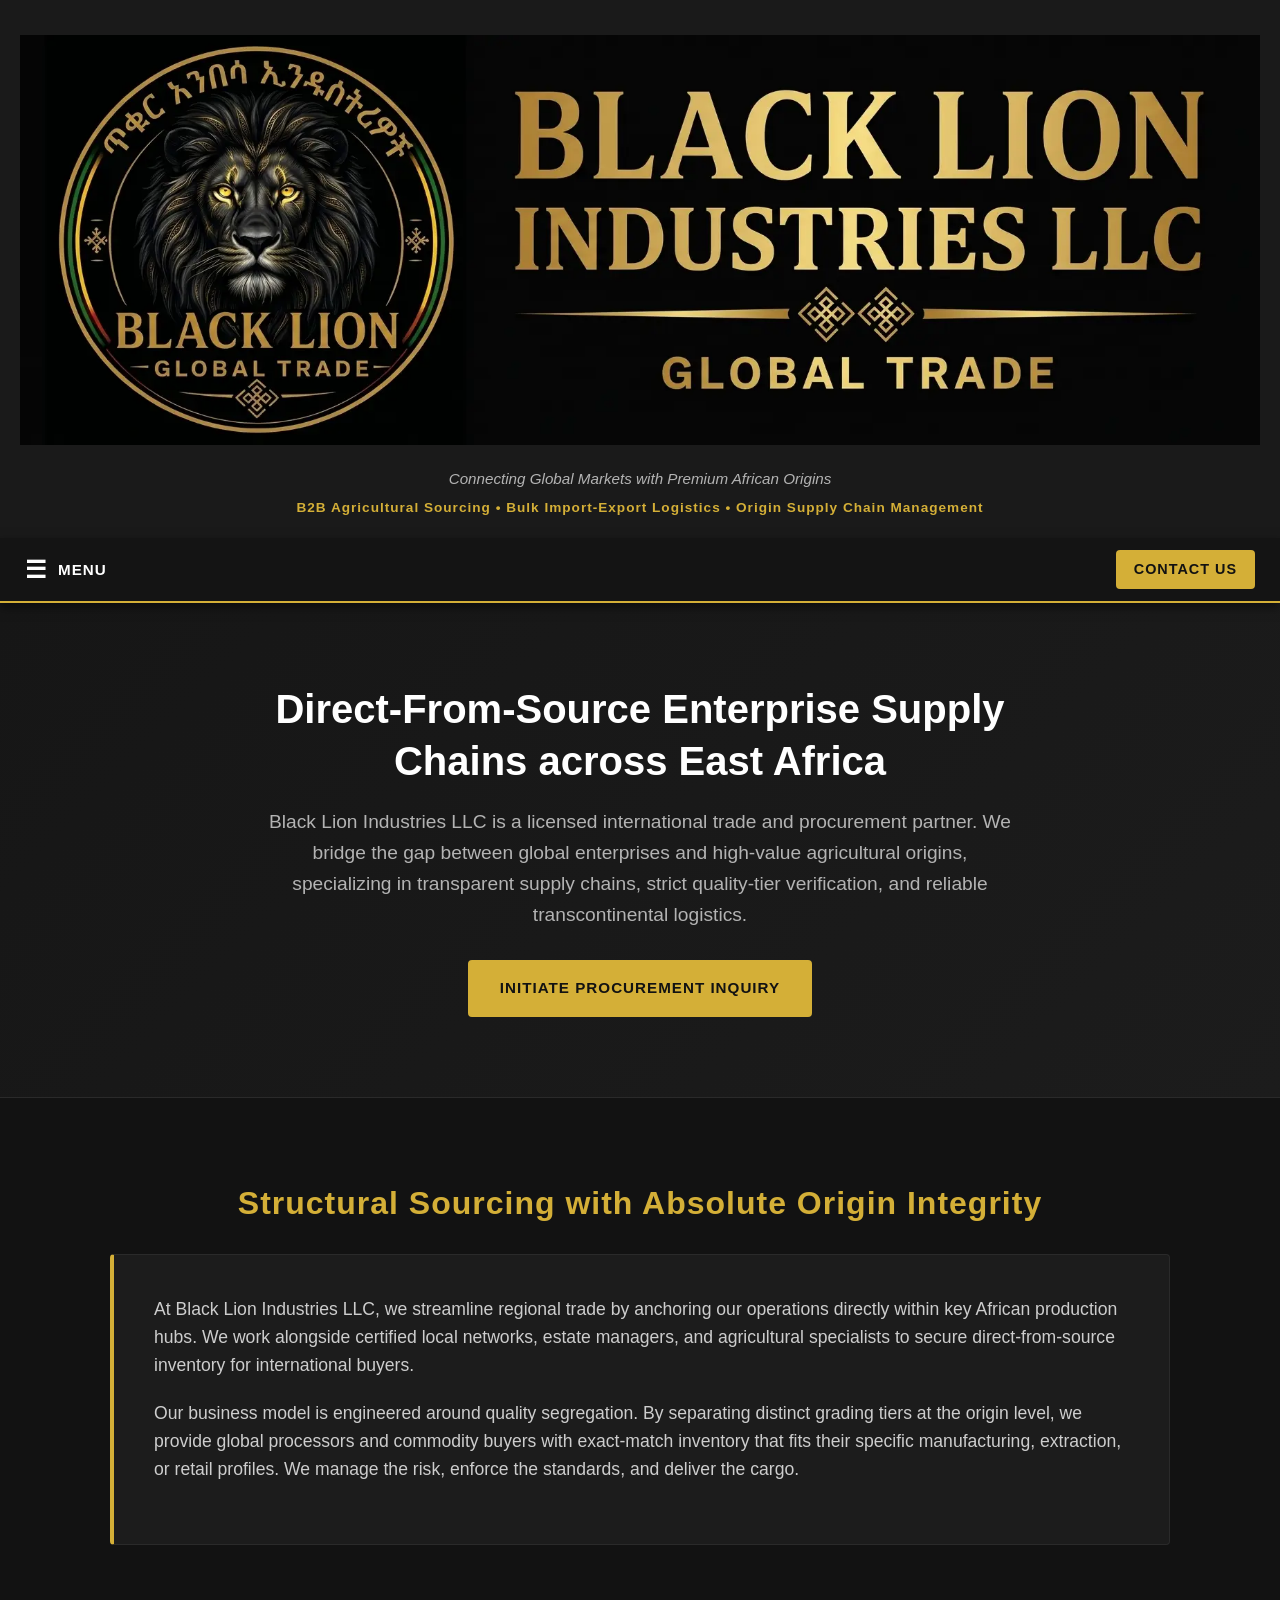
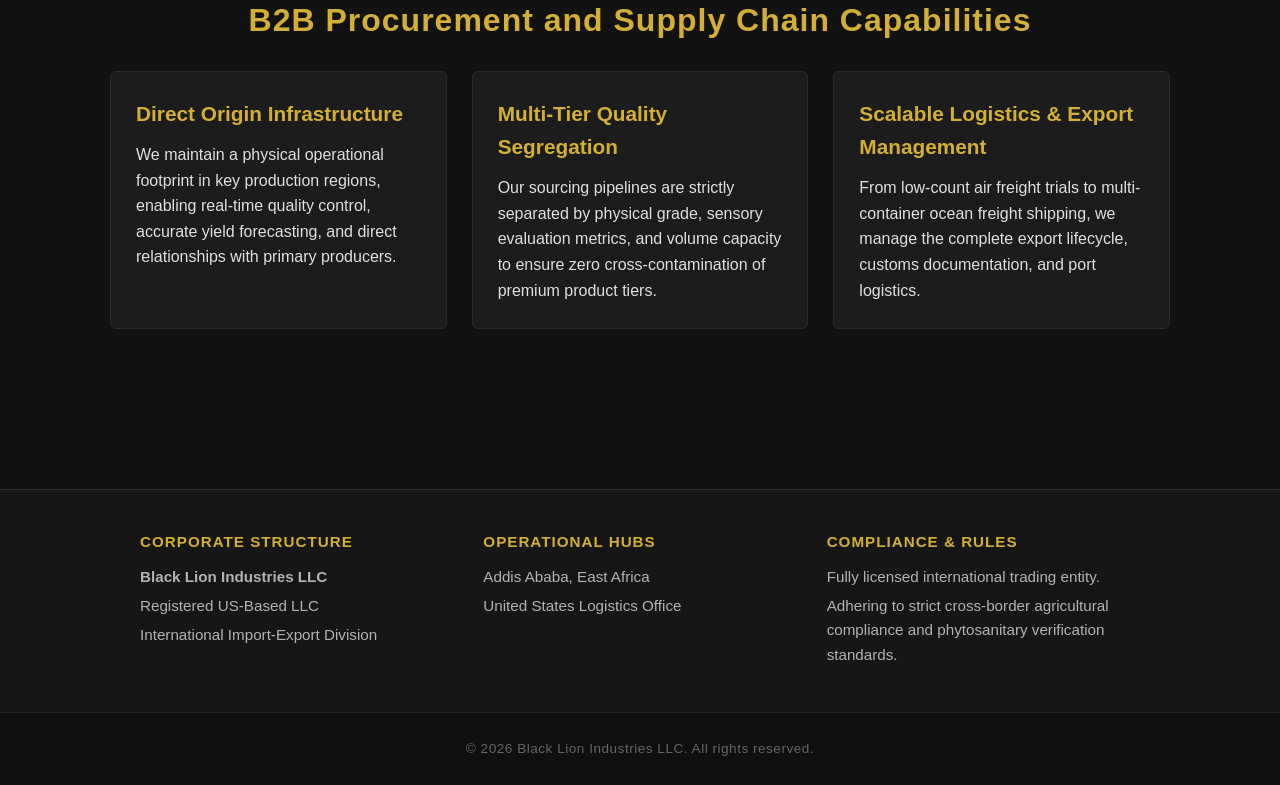
<file: index.html>
<!DOCTYPE html>
<html lang="en">
<head>
    <meta charset="UTF-8">
    <meta name="viewport" content="width=device-width, initial-scale=1.0">
    <title>Black Lion Industries LLC | B2B Agricultural Sourcing & Trade Logistics</title>
    <meta name="description" content="Black Lion Industries LLC is a licensed procurement partner specializing in direct-from-source agricultural enterprise supply chains and origin logistics across East Africa.">
    <meta name="keywords" content="B2B Procurement, Agricultural Sourcing, Enterprise Supply Chains, Trade Logistics, Origin Infrastructure, Bulk Import-Export">
    <link rel="stylesheet" href="style.css">
    <style>
        /* Targeted structural layout overrides for the enterprise homepage */
        .hero {
            padding: 80px 20px;
            text-align: center;
            background: linear-gradient(135deg, #161616 0%, #1c1c1c 100%);
            border-bottom: 1px solid #2a2a2a;
        }
        .hero h2 {
            color: #fff;
            font-size: 2.5rem;
            max-width: 850px;
            margin: 0 auto 20px auto;
            line-height: 1.3;
        }
        .hero p {
            font-size: 1.2rem;
            color: #b3b3b3;
            max-width: 750px;
            margin: 0 auto 30px auto;
            line-height: 1.6;
        }
        .section-heading {
            text-align: center;
            font-size: 2rem;
            color: #d4af37;
            margin-bottom: 25px;
            letter-spacing: 1px;
        }
        .about-box {
            background: #1c1c1c;
            border: 1px solid #2a2a2a;
            border-left: 4px solid #d4af37;
            padding: 40px;
            border-radius: 4px;
            margin-bottom: 50px;
        }
        .about-box p {
            margin-bottom: 20px;
            font-size: 1.1rem;
            color: #cdcdcd;
        }
        .capabilities-grid {
            display: grid;
            grid-template-columns: repeat(auto-fit, minmax(300px, 1fr));
            gap: 25px;
            margin-bottom: 60px;
        }
        .capability-card {
            background: #1c1c1c;
            border: 1px solid #2a2a2a;
            border-radius: 6px;
            padding: 25px;
            transition: border-color 0.3s ease;
        }
        .capability-card:hover {
            border-color: #d4af37;
        }
        .capability-card h3 {
            color: #d4af37;
            font-size: 1.3rem;
            margin-top: 0;
            margin-bottom: 12px;
        }
        .corporate-credentials {
            background: #161616;
            border-top: 1px solid #2a2a2a;
            padding: 40px 20px;
            margin-top: 60px;
        }
        .credentials-grid {
            display: grid;
            grid-template-columns: repeat(auto-fit, minmax(220px, 1fr));
            gap: 30px;
            max-width: 1000px;
            margin: 0 auto;
            font-size: 0.95rem;
        }
        .credential-col h4 {
            color: #d4af37;
            margin-top: 0;
            margin-bottom: 10px;
            text-transform: uppercase;
            letter-spacing: 1px;
        }
        .credential-col p {
            margin: 5px 0;
            color: #b3b3b3;
        }
    </style>
</head>
<body>

       <!-- Top Brand Banner (Scrolls naturally) -->
    <header style="border-bottom: none; padding-bottom: 20px;">
        <img src="websiteheader.webp" alt="Black Lion Industries LLC" style="max-width: 100%; height: auto; margin-bottom: 10px;">
        <p style="color: #b3b3b3; font-style: italic; margin: 5px 0 0 0; font-size: 0.95rem;">
            Connecting Global Markets with Premium African Origins
        </p>
        <p style="color: #d4af37; margin: 5px 0 0 0; font-size: 0.85rem; letter-spacing: 1px; font-weight: bold;">
            B2B Agricultural Sourcing &bull; Bulk Import-Export Logistics &bull; Origin Supply Chain Management
        </p>
    </header>

    <!-- Sticky Action Bar (Locks to top of screen on scroll) -->
    <div class="sticky-bar">
        <button class="hamburger-btn" onclick="document.getElementById('navDrawer').classList.toggle('open')">
            &#9776; <span style="font-size: 0.95rem;">Menu</span>
        </button>
        <a href="https://wa.me/15752709065" target="_blank" class="contact-link">Contact Us</a>
    </div>

    <!-- Expandable Navigation Drawer -->
    <nav id="navDrawer" class="menu-drawer">
        <a href="index.html">Home</a>
        <a href="specialty-lots.html">Specialty Lots (85+)</a>
        <a href="commercial-lots.html">Commercial & High-Volume Lots</a>
        <a href="legumes-oil-seeds.html">Legumes & Oil Seds Lots</a>
        <a href="logistics.html">Integrated Logistical Solutions</a>
        <a href="contact.html">Inquire</a>
    </nav>


    <!-- SECTION 1: HERO TEXT -->
    <section class="hero">
        <h2>Direct-From-Source Enterprise Supply Chains across East Africa</h2>
        <p>
            Black Lion Industries LLC is a licensed international trade and procurement partner. We bridge the gap between global enterprises and high-value agricultural origins, specializing in transparent supply chains, strict quality-tier verification, and reliable transcontinental logistics.
        </p>
        <a href="https://wa.me/15752709065" target="_blank" class="btn">Initiate Procurement Inquiry</a>
    </section>

    <main>
        <!-- SECTION 2: ABOUT THE COMPANY -->
        <section style="margin-top: 40px;">
            <h2 class="section-heading">Structural Sourcing with Absolute Origin Integrity</h2>
            <div class="about-box">
                <p>
                    At Black Lion Industries LLC, we streamline regional trade by anchoring our operations directly within key African production hubs. We work alongside certified local networks, estate managers, and agricultural specialists to secure direct-from-source inventory for international buyers.
                </p>
                <p>
                    Our business model is engineered around quality segregation. By separating distinct grading tiers at the origin level, we provide global processors and commodity buyers with exact-match inventory that fits their specific manufacturing, extraction, or retail profiles. We manage the risk, enforce the standards, and deliver the cargo.
                </p>
            </div>
        </section>

        <!-- SECTION 3: VALUE PROPOSITION & CAPABILITIES -->
        <section>
            <h2 class="section-heading">B2B Procurement and Supply Chain Capabilities</h2>
            <div class="capabilities-grid">
                
                <div class="capability-card">
                    <h3>Direct Origin Infrastructure</h3>
                    <p>We maintain a physical operational footprint in key production regions, enabling real-time quality control, accurate yield forecasting, and direct relationships with primary producers.</p>
                </div>

                <div class="capability-card">
                    <h3>Multi-Tier Quality Segregation</h3>
                    <p>Our sourcing pipelines are strictly separated by physical grade, sensory evaluation metrics, and volume capacity to ensure zero cross-contamination of premium product tiers.</p>
                </div>

                <div class="capability-card">
                    <h3>Scalable Logistics & Export Management</h3>
                    <p>From low-count air freight trials to multi-container ocean freight shipping, we manage the complete export lifecycle, customs documentation, and port logistics.</p>
                </div>

            </div>
        </section>
    </main>

    <!-- SECTION 4: FOOTER & CORPORATE CREDENTIALS -->
    <section class="corporate-credentials">
        <div class="credentials-grid">
            <div class="credential-col">
                <h4>Corporate Structure</h4>
                <p><strong>Black Lion Industries LLC</strong></p>
                <p>Registered US-Based LLC</p>
                <p>International Import-Export Division</p>
            </div>
            <div class="credential-col">
                <h4>Operational Hubs</h4>
                <p>Addis Ababa, East Africa</p>
                <p>United States Logistics Office</p>
            </div>
            <div class="credential-col">
                <h4>Compliance & Rules</h4>
                <p>Fully licensed international trading entity.</p>
                <p>Adhering to strict cross-border agricultural compliance and phytosanitary verification standards.</p>
            </div>
        </div>
    </section>

    <footer>
        <p>&copy; 2026 Black Lion Industries LLC. All rights reserved.</p>
    </footer>

</body>
</html>
</file>
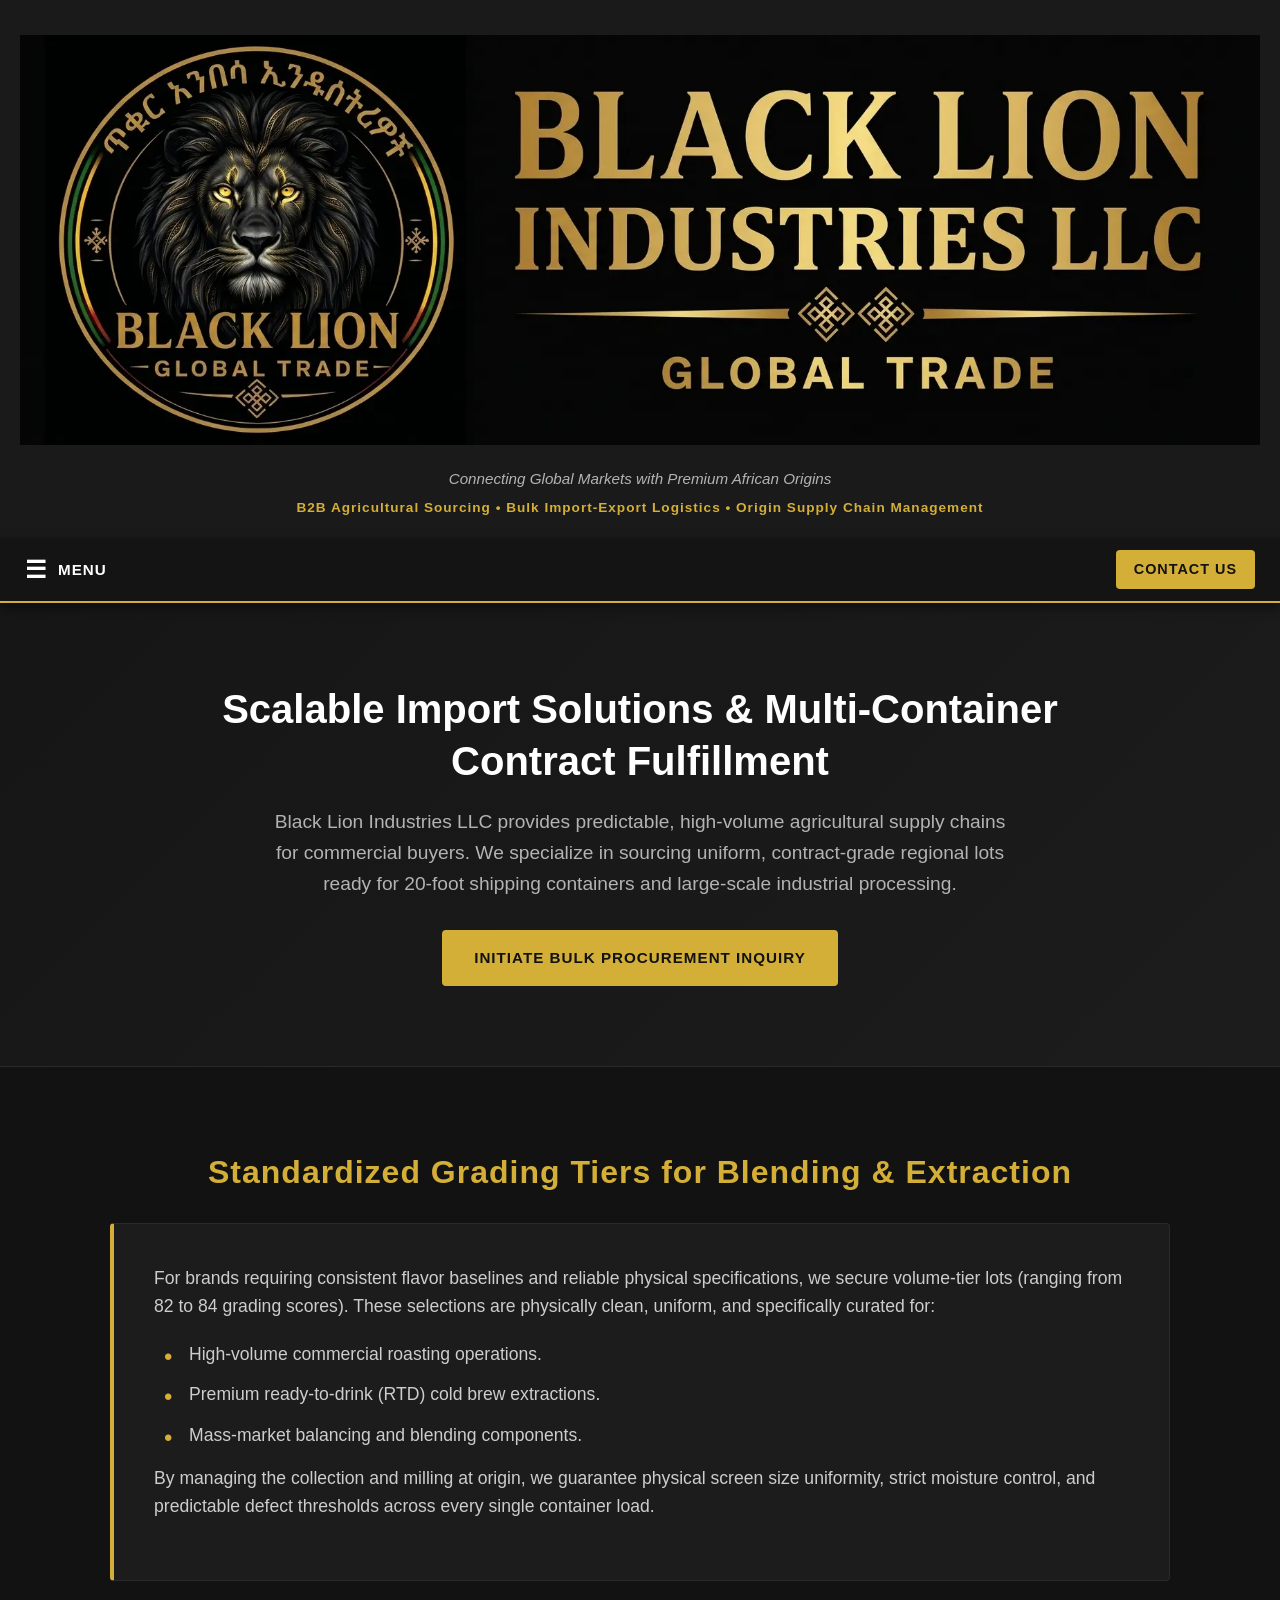
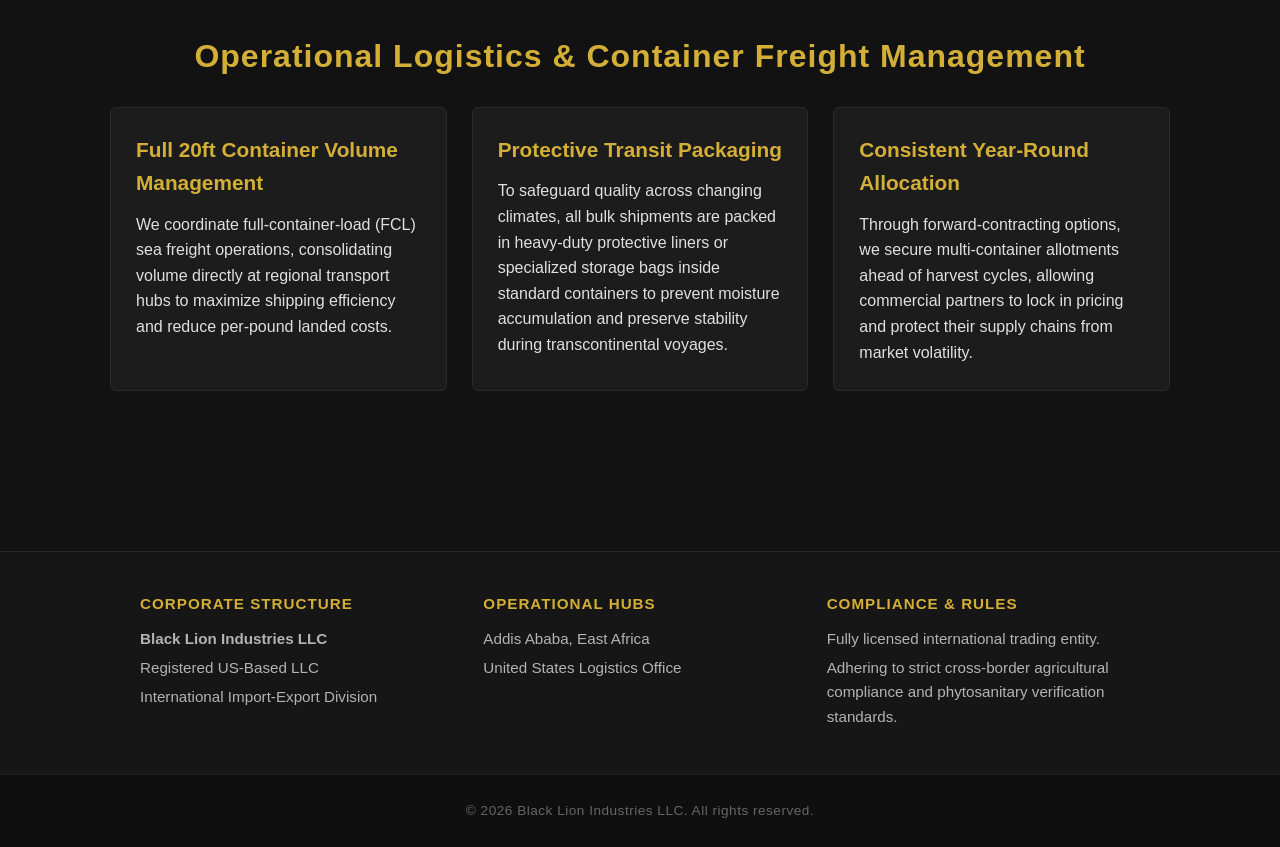
<file: commercial-lots.html>
<!DOCTYPE html>
<html lang="en">
<head>
    <meta charset="UTF-8">
    <meta name="viewport" content="width=device-width, initial-scale=1.0">
    <title>High-Volume Bulk Lots & Container Logistics | Black Lion Industries LLC</title>
    <meta name="description" content="Secure scalable agricultural import solutions with our multi-container contract fulfillment. Specializing in high-volume, uniform, contract-grade regional lots ready for 20-foot shipping containers.">
    <meta name="keywords" content="Container Contract Fulfillment, 20-Foot Shipping Containers, High-Volume Supply Chains, Ready-To-Drink Extractions, Sea Freight Operations, Landed Costs">
    <link rel="stylesheet" href="style.css">
    <style>
        /* Targeted structural layout overrides for the commercial bulk page */
        .hero {
            padding: 80px 20px;
            text-align: center;
            background: linear-gradient(135deg, #161616 0%, #1c1c1c 100%);
            border-bottom: 1px solid #2a2a2a;
        }
        .hero h2 {
            color: #fff;
            font-size: 2.5rem;
            max-width: 850px;
            margin: 0 auto 20px auto;
            line-height: 1.3;
        }
        .hero p {
            font-size: 1.2rem;
            color: #b3b3b3;
            max-width: 750px;
            margin: 0 auto 30px auto;
            line-height: 1.6;
        }
        .section-heading {
            text-align: center;
            font-size: 2rem;
            color: #d4af37;
            margin-bottom: 25px;
            letter-spacing: 1px;
        }
        .about-box {
            background: #1c1c1c;
            border: 1px solid #2a2a2a;
            border-left: 4px solid #d4af37;
            padding: 40px;
            border-radius: 4px;
            margin-bottom: 50px;
        }
        .about-box p {
            margin-bottom: 20px;
            font-size: 1.1rem;
            color: #cdcdcd;
        }
        .about-box ul {
            list-style: none;
            margin-top: 15px;
            margin-bottom: 15px;
            padding-left: 10px;
        }
        .about-box li {
            position: relative;
            padding-left: 25px;
            margin-bottom: 12px;
            font-size: 1.1rem;
            color: #cdcdcd;
        }
        .about-box li::before {
            content: "•";
            color: #d4af37;
            font-size: 1.5rem;
            position: absolute;
            left: 0;
            top: -2px;
        }
        .capabilities-grid {
            display: grid;
            grid-template-columns: repeat(auto-fit, minmax(300px, 1fr));
            gap: 25px;
            margin-bottom: 60px;
        }
        .capability-card {
            background: #1c1c1c;
            border: 1px solid #2a2a2a;
            border-radius: 6px;
            padding: 25px;
            transition: border-color 0.3s ease;
        }
        .capability-card:hover {
            border-color: #d4af37;
        }
        .capability-card h3 {
            color: #d4af37;
            font-size: 1.3rem;
            margin-top: 0;
            margin-bottom: 12px;
        }
        .corporate-credentials {
            background: #161616;
            border-top: 1px solid #2a2a2a;
            padding: 40px 20px;
            margin-top: 60px;
        }
        .credentials-grid {
            display: grid;
            grid-template-columns: repeat(auto-fit, minmax(220px, 1fr));
            gap: 30px;
            max-width: 1000px;
            margin: 0 auto;
            font-size: 0.95rem;
        }
        .credential-col h4 {
            color: #d4af37;
            margin-top: 0;
            margin-bottom: 10px;
            text-transform: uppercase;
            letter-spacing: 1px;
        }
        .credential-col p {
            margin: 5px 0;
            color: #b3b3b3;
        }
    </style>
</head>
<body>

    <!-- Top Brand Banner (Scrolls naturally) -->
    <header style="border-bottom: none; padding-bottom: 20px;">
        <img src="websiteheader.webp" alt="Black Lion Industries LLC" style="max-width: 100%; height: auto; margin-bottom: 10px;">
        <p style="color: #b3b3b3; font-style: italic; margin: 5px 0 0 0; font-size: 0.95rem;">
            Connecting Global Markets with Premium African Origins
        </p>
        <p style="color: #d4af37; margin: 5px 0 0 0; font-size: 0.85rem; letter-spacing: 1px; font-weight: bold;">
            B2B Agricultural Sourcing &bull; Bulk Import-Export Logistics &bull; Origin Supply Chain Management
        </p>
    </header>

    <!-- Sticky Action Bar (Locks to top of screen on scroll) -->
    <div class="sticky-bar">
        <button class="hamburger-btn" onclick="document.getElementById('navDrawer').classList.toggle('open')">
            ☰ <span style="font-size: 0.95rem;">Menu</span>
        </button>
        <a href="https://wa.me" target="_blank" class="contact-link">Contact Us</a>
    </div>

    <!-- Expandable Navigation Drawer -->
    <nav id="navDrawer" class="menu-drawer">
        <a href="index.html">Home</a>
        <a href="specialty-lots.html">Specialty Lots (85+)</a>
        <a href="commercial-lots.html">Commercial & High-Volume Lots</a>
        <a href="logistics.html">Integrated Logistical Solutions</a>
        <a href="contact.html">Inquire</a>
    </nav>

    <!-- SECTION 1: HERO TEXT -->
    <section class="hero">
        <h2>Scalable Import Solutions & Multi-Container Contract Fulfillment</h2>
        <p>
            Black Lion Industries LLC provides predictable, high-volume agricultural supply chains for commercial buyers. We specialize in sourcing uniform, contract-grade regional lots ready for 20-foot shipping containers and large-scale industrial processing.
        </p>
        <a href="https://wa.me" target="_blank" class="btn">Initiate Bulk Procurement Inquiry</a>
    </section>

    <main>
        <!-- SECTION 2: CAPACITY & SPECIFICATIONS -->
        <section style="margin-top: 40px;">
            <h2 class="section-heading">Standardized Grading Tiers for Blending & Extraction</h2>
            <div class="about-box">
                <p>
                    For brands requiring consistent flavor baselines and reliable physical specifications, we secure volume-tier lots (ranging from 82 to 84 grading scores). These selections are physically clean, uniform, and specifically curated for:
                </p>
                <ul>
                    <li>High-volume commercial roasting operations.</li>
                    <li>Premium ready-to-drink (RTD) cold brew extractions.</li>
                    <li>Mass-market balancing and blending components.</li>
                </ul>
                <p>
                    By managing the collection and milling at origin, we guarantee physical screen size uniformity, strict moisture control, and predictable defect thresholds across every single container load.
                </p>
            </div>
        </section>

        <!-- SECTION 3: LOGISTICS & ORIGIN SUPPLY -->
        <section>
            <h2 class="section-heading">Operational Logistics & Container Freight Management</h2>
            <div class="capabilities-grid">
                
                <div class="capability-card">
                    <h3>Full 20ft Container Volume Management</h3>
                    <p>We coordinate full-container-load (FCL) sea freight operations, consolidating volume directly at regional transport hubs to maximize shipping efficiency and reduce per-pound landed costs.</p>
                </div>

                <div class="capability-card">
                    <h3>Protective Transit Packaging</h3>
                    <p>To safeguard quality across changing climates, all bulk shipments are packed in heavy-duty protective liners or specialized storage bags inside standard containers to prevent moisture accumulation and preserve stability during transcontinental voyages.</p>
                </div>

                <div class="capability-card">
                    <h3>Consistent Year-Round Allocation</h3>
                    <p>Through forward-contracting options, we secure multi-container allotments ahead of harvest cycles, allowing commercial partners to lock in pricing and protect their supply chains from market volatility.</p>
                </div>

            </div>
        </section>
    </main>

    <!-- SECTION 4: FOOTER & CORPORATE CREDENTIALS -->
    <section class="corporate-credentials">
        <div class="credentials-grid">
            <div class="credential-col">
                <h4>Corporate Structure</h4>
                <p><strong>Black Lion Industries LLC</strong></p>
                <p>Registered US-Based LLC</p>
                <p>International Import-Export Division</p>
            </div>
            <div class="credential-col">
                <h4>Operational Hubs</h4>
                <p>Addis Ababa, East Africa</p>
                <p>United States Logistics Office</p>
            </div>
            <div class="credential-col">
                <h4>Compliance & Rules</h4>
                <p>Fully licensed international trading entity.</p>
                <p>Adhering to strict cross-border agricultural compliance and phytosanitary verification standards.</p>
            </div>
        </div>
    </section>

    <footer>
        <p>&copy; 2026 Black Lion Industries LLC. All rights reserved.</p>
    </footer>

</body>
</html>
</file>
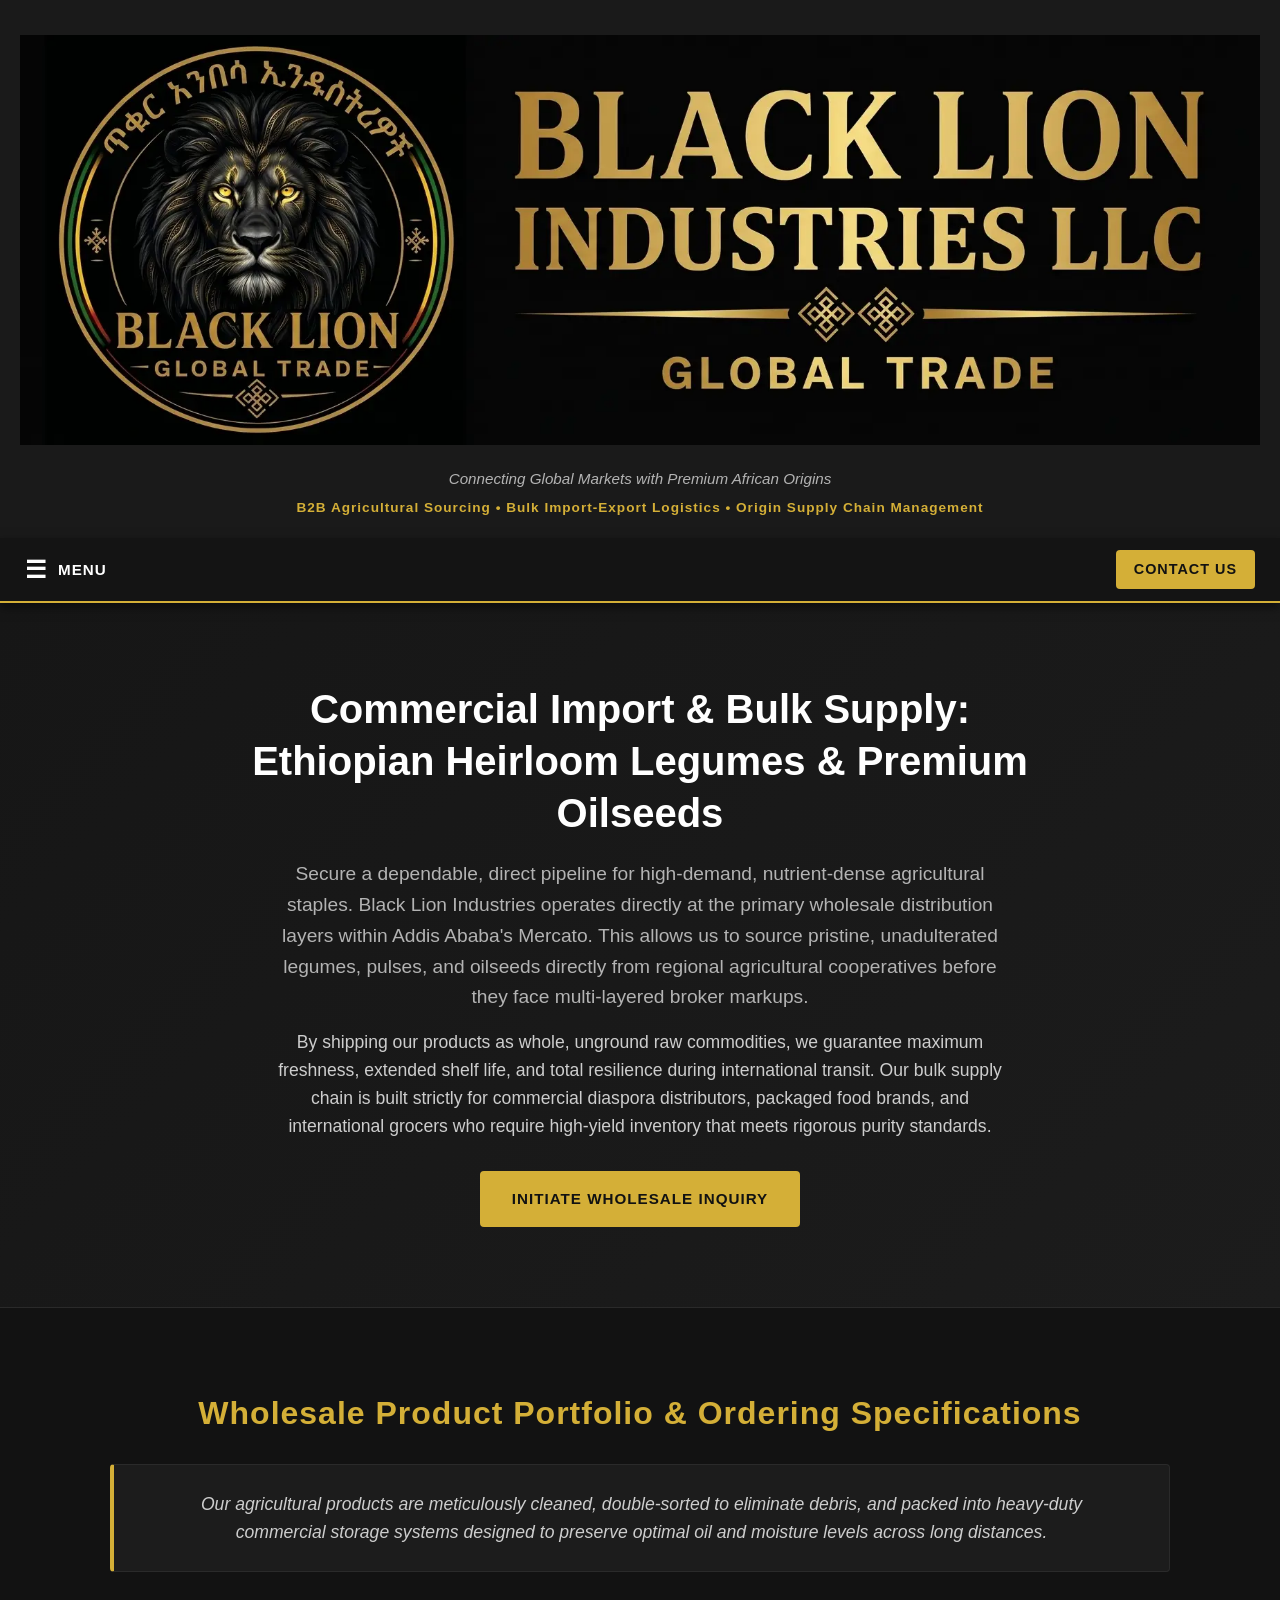
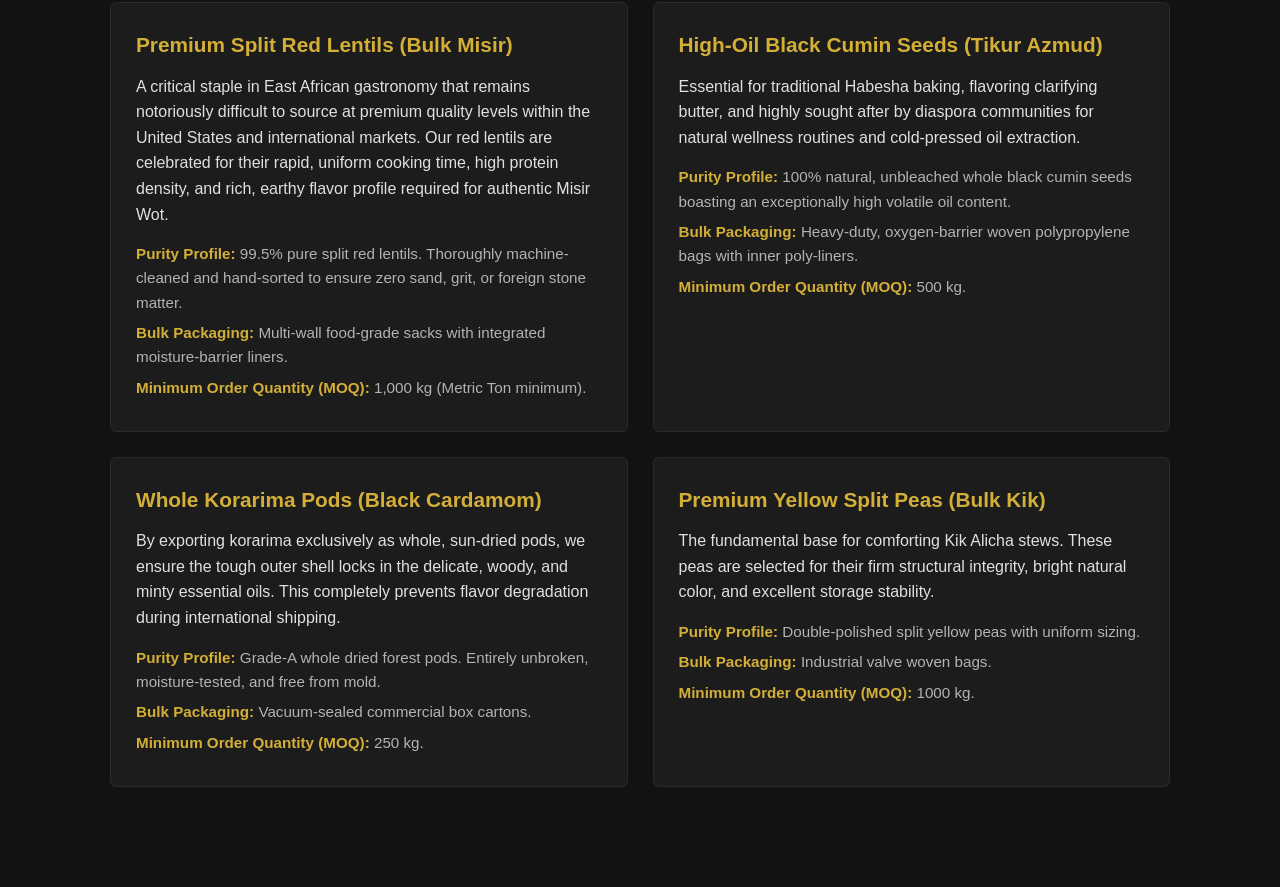
<file: legumes-oil-seeds.html>
<!DOCTYPE html>
<html lang="en">
<head>
    <meta charset="UTF-8">
    <meta name="viewport" content="width=device-width, initial-scale=1.0">
    <title>Wholesale Ethiopian Legumes & Oilseeds | Bulk Red Lentils & Spices</title>
    <meta name="description" content="Source premium, unadulterated Ethiopian red lentils, black cumin seeds, whole korarima, and split peas in bulk. Direct Mercato sourcing with commercial shipping container MOQs.">
    <meta name="keywords" content="Wholesale Legumes, Oilseeds Sourcing, Bulk Red Lentils, Black Cumin Seeds, Forest Korarima, Yellow Split Peas, Mercato Sourcing">
    <link rel="stylesheet" href="style.css">
    <style>
        /* Targeted structural layout overrides for the legumes and oilseeds page */
        .hero {
            padding: 80px 20px;
            text-align: center;
            background: linear-gradient(135deg, #161616 0%, #1c1c1c 100%);
            border-bottom: 1px solid #2a2a2a;
        }
        .hero h2 {
            color: #fff;
            font-size: 2.5rem;
            max-width: 850px;
            margin: 0 auto 20px auto;
            line-height: 1.3;
        }
        .hero p {
            font-size: 1.2rem;
            color: #b3b3b3;
            max-width: 750px;
            margin: 0 auto 30px auto;
            line-height: 1.6;
        }
        .section-heading {
            text-align: center;
            font-size: 2rem;
            color: #d4af37;
            margin-bottom: 25px;
            letter-spacing: 1px;
        }
        .about-box {
            background: #1c1c1c;
            border: 1px solid #2a2a2a;
            border-left: 4px solid #d4af37;
            padding: 40px;
            border-radius: 4px;
            margin-bottom: 50px;
        }
        .about-box p {
            margin-bottom: 20px;
            font-size: 1.1rem;
            color: #cdcdcd;
        }
        .capabilities-grid {
            display: grid;
            grid-template-columns: repeat(auto-fit, minmax(300px, 1fr));
            gap: 25px;
            margin-bottom: 60px;
        }
        .capability-card {
            background: #1c1c1c;
            border: 1px solid #2a2a2a;
            border-radius: 6px;
            padding: 25px;
            transition: border-color 0.3s ease;
        }
        .capability-card:hover {
            border-color: #d4af37;
        }
        .capability-card h3 {
            color: #d4af37;
            font-size: 1.3rem;
            margin-top: 0;
            margin-bottom: 12px;
        }
        .capability-card p {
            margin-bottom: 10px;
        }
        .portfolio-grid {
            display: grid;
            grid-template-columns: repeat(auto-fit, minmax(450px, 1fr));
            gap: 25px;
            margin-bottom: 60px;
        }
        @media (max-width: 500px) {
            .portfolio-grid {
                grid-template-columns: 1fr;
            }
        }
        .spec-list {
            list-style: none;
            margin-top: 15px;
            padding-left: 0;
        }
        .spec-list li {
            font-size: 0.95rem;
            margin-bottom: 6px;
            color: #b3b3b3;
        }
        .spec-list strong {
            color: #d4af37;
        }
        .corporate-credentials {
            background: #161616;
            border-top: 1px solid #2a2a2a;
            padding: 40px 20px;
            margin-top: 60px;
        }
        .credentials-grid {
            display: grid;
            grid-template-columns: repeat(auto-fit, minmax(220px, 1fr));
            gap: 30px;
            max-width: 1000px;
            margin: 0 auto;
            font-size: 0.95rem;
        }
        .credential-col h4 {
            color: #d4af37;
            margin-top: 0;
            margin-bottom: 10px;
            text-transform: uppercase;
            letter-spacing: 1px;
        }
        .credential-col p {
            margin: 5px 0;
            color: #b3b3b3;
        }
    </style>
</head>
<body>

    <!-- Top Brand Banner (Scrolls naturally) -->
    <header style="border-bottom: none; padding-bottom: 20px;">
        <img src="websiteheader.webp" alt="Black Lion Industries LLC" style="max-width: 100%; height: auto; margin-bottom: 10px;">
        <p style="color: #b3b3b3; font-style: italic; margin: 5px 0 0 0; font-size: 0.95rem;">
            Connecting Global Markets with Premium African Origins
        </p>
        <p style="color: #d4af37; margin: 5px 0 0 0; font-size: 0.85rem; letter-spacing: 1px; font-weight: bold;">
            B2B Agricultural Sourcing &bull; Bulk Import-Export Logistics &bull; Origin Supply Chain Management
        </p>
    </header>

    <!-- Sticky Action Bar (Locks to top of screen on scroll) -->
    <div class="sticky-bar">
        <button class="hamburger-btn" onclick="document.getElementById('navDrawer').classList.toggle('open')">
            ☰ <span style="font-size: 0.95rem;">Menu</span>
        </button>
        <a href="https://wa.me" target="_blank" class="contact-link">Contact Us</a>
    </div>

    <!-- Expandable Navigation Drawer -->
    <nav id="navDrawer" class="menu-drawer">
        <a href="index.html">Home</a>
        <a href="specialty-lots.html">Specialty Lots (85+)</a>
        <a href="commercial-lots.html">Commercial & High-Volume Lots</a>
        <a href="logistics.html">Integrated Logistical Solutions</a>
        <a href="contact.html">Inquire</a>
    </nav>

    <!-- SECTION 1: HERO TEXT -->
    <section class="hero">
        <h2>Commercial Import & Bulk Supply: Ethiopian Heirloom Legumes & Premium Oilseeds</h2>
        <p>
            Secure a dependable, direct pipeline for high-demand, nutrient-dense agricultural staples. Black Lion Industries operates directly at the primary wholesale distribution layers within Addis Ababa's Mercato. This allows us to source pristine, unadulterated legumes, pulses, and oilseeds directly from regional agricultural cooperatives before they face multi-layered broker markups.
        </p>
        <p style="font-size: 1.1rem; color: #cdcdcd; max-width: 750px; margin: -15px auto 30px auto;">
            By shipping our products as whole, unground raw commodities, we guarantee maximum freshness, extended shelf life, and total resilience during international transit. Our bulk supply chain is built strictly for commercial diaspora distributors, packaged food brands, and international grocers who require high-yield inventory that meets rigorous purity standards.
        </p>
        <a href="https://wa.me" target="_blank" class="btn">Initiate Wholesale Inquiry</a>
    </section>

    <main>
        <!-- SECTION 2: PRODUCT PORTFOLIO & SPECIFICATIONS -->
        <section style="margin-top: 40px;">
            <h2 class="section-heading">Wholesale Product Portfolio & Ordering Specifications</h2>
            <div class="about-box" style="margin-bottom: 30px; padding: 25px 40px;">
                <p style="margin-bottom: 0; font-style: italic; text-align: center;">
                    Our agricultural products are meticulously cleaned, double-sorted to eliminate debris, and packed into heavy-duty commercial storage systems designed to preserve optimal oil and moisture levels across long distances.
                </p>
            </div>

            <div class="portfolio-grid">
                
                <div class="capability-card">
                    <h3> Premium Split Red Lentils (Bulk Misir)</h3>
                    <p>A critical staple in East African gastronomy that remains notoriously difficult to source at premium quality levels within the United States and international markets. Our red lentils are celebrated for their rapid, uniform cooking time, high protein density, and rich, earthy flavor profile required for authentic Misir Wot.</p>
                    <ul class="spec-list">
                        <li><strong>Purity Profile:</strong> 99.5% pure split red lentils. Thoroughly machine-cleaned and hand-sorted to ensure zero sand, grit, or foreign stone matter.</li>
                        <li><strong>Bulk Packaging:</strong> Multi-wall food-grade sacks with integrated moisture-barrier liners.</li>
                        <li><strong>Minimum Order Quantity (MOQ):</strong> 1,000 kg (Metric Ton minimum).</li>
                    </ul>
                </div>

                <div class="capability-card">
                    <h3> High-Oil Black Cumin Seeds (Tikur Azmud)</h3>
                    <p>Essential for traditional Habesha baking, flavoring clarifying butter, and highly sought after by diaspora communities for natural wellness routines and cold-pressed oil extraction.</p>
                    <ul class="spec-list">
                        <li><strong>Purity Profile:</strong> 100% natural, unbleached whole black cumin seeds boasting an exceptionally high volatile oil content.</li>
                        <li><strong>Bulk Packaging:</strong> Heavy-duty, oxygen-barrier woven polypropylene bags with inner poly-liners.</li>
                        <li><strong>Minimum Order Quantity (MOQ):</strong> 500 kg.</li>
                    </ul>
                </div>

                <div class="capability-card">
                    <h3> Whole Korarima Pods (Black Cardamom)</h3>
                    <p>By exporting korarima exclusively as whole, sun-dried pods, we ensure the tough outer shell locks in the delicate, woody, and minty essential oils. This completely prevents flavor degradation during international shipping.</p>
                    <ul class="spec-list">
                        <li><strong>Purity Profile:</strong> Grade-A whole dried forest pods. Entirely unbroken, moisture-tested, and free from mold.</li>
                        <li><strong>Bulk Packaging:</strong> Vacuum-sealed commercial box cartons.</li>
                        <li><strong>Minimum Order Quantity (MOQ):</strong> 250 kg.</li>
                    </ul>
                </div>

                <div class="capability-card">
                    <h3> Premium Yellow Split Peas (Bulk Kik)</h3>
                    <p>The fundamental base for comforting Kik Alicha stews. These peas are selected for their firm structural integrity, bright natural color, and excellent storage stability.</p>
                    <ul class="spec-list">
                        <li><strong>Purity Profile:</strong> Double-polished split yellow peas with uniform sizing.</li>
                        <li><strong>Bulk Packaging:</strong> Industrial valve woven bags.</li>
                        <li><strong>Minimum Order Quantity (MOQ):</strong> 1000 kg.</li>
                    </ul>
                </div>
</file>
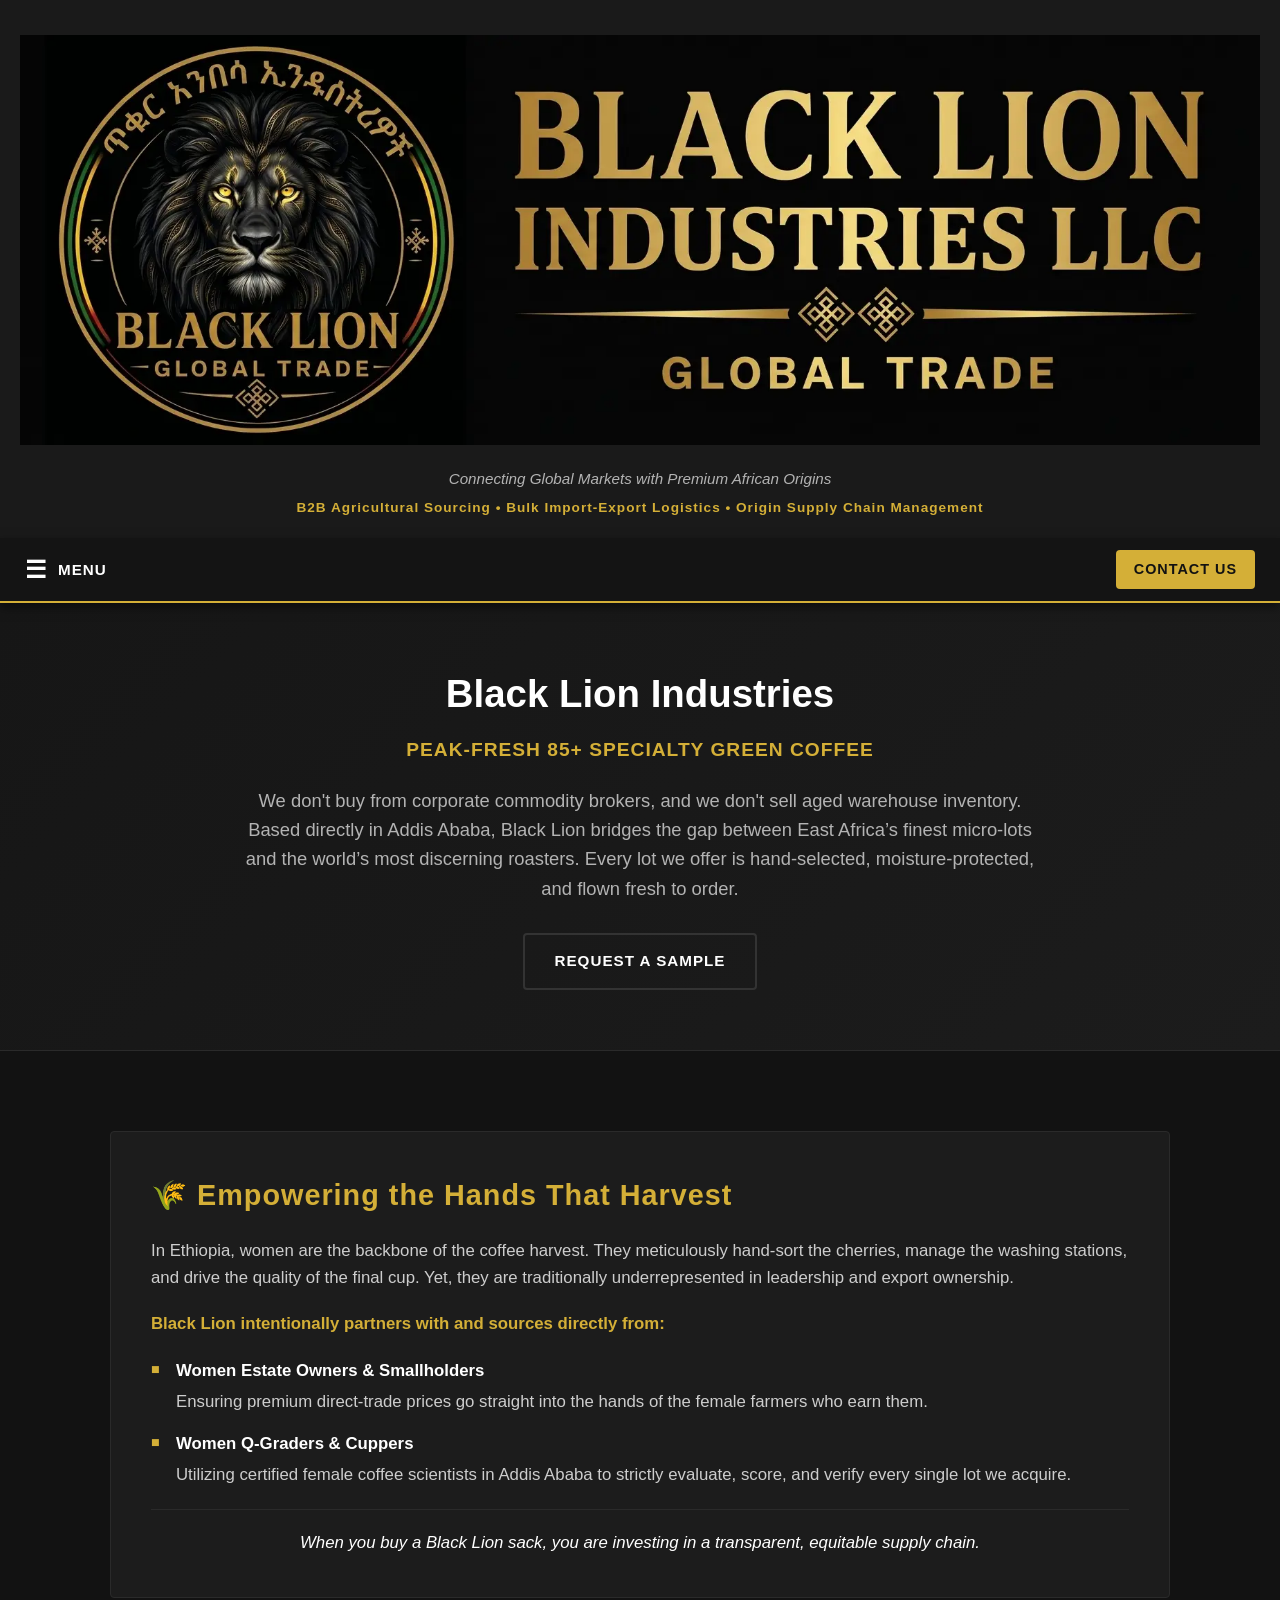
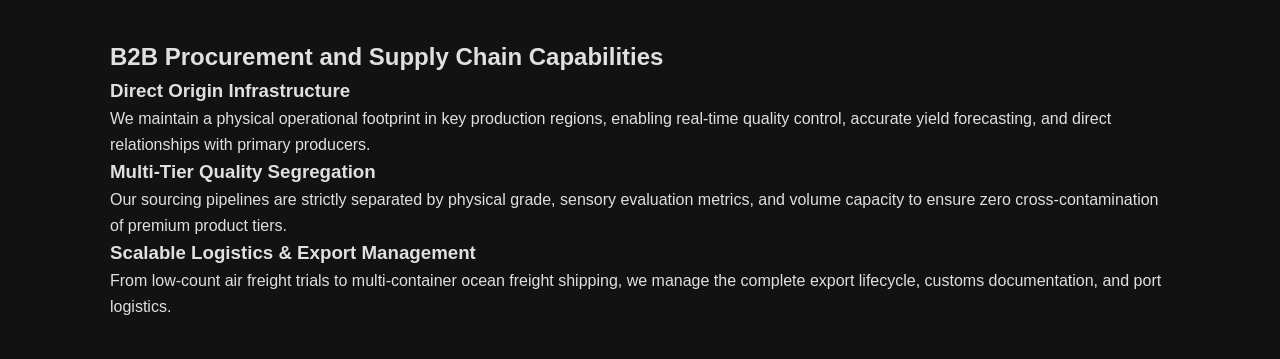
<file: specialty-lots.html>
<!DOCTYPE html>
<html lang="en">
<head>
    <meta charset="UTF-8">
    <meta name="viewport" content="width=device-width, initial-scale=1.0">
    <title>85+ Specialty Micro-Lots & Premium Traceability | Black Lion Industries LLC</title>
    <meta name="description" content="Source exceptional, limited-run agricultural micro-lots verified at an 85 to 88+ specialty cupping score. Discover unique flavor profiles and complete origin traceability.">
    <meta name="keywords" content="85+ Specialty Micro-Lots, Sensory Cupping Scores, Origin Traceability, Single-Origin Sourcing, Limited-Run Agriculture, Premium Artisanal Lots">
    <link rel="stylesheet" href="style.css">
    <style>
        /* Specialized layouts for the newly structured 85+ enterprise profile page */
        .page-hero {
            padding: 60px 20px;
            text-align: center;
            background: linear-gradient(135deg, #161616 0%, #1c1c1c 100%);
            border-bottom: 1px solid #2a2a2a;
            margin-bottom: 40px;
        }
        .page-hero h2 {
            font-size: 2.4rem;
            color: #ffffff;
            margin-bottom: 10px;
        }
        .page-hero .sub-tag {
            font-size: 1.2rem;
            color: #d4af37;
            font-weight: 700;
            text-transform: uppercase;
            letter-spacing: 1px;
            margin-bottom: 20px;
        }
        .page-hero p {
            font-size: 1.15rem;
            color: #b3b3b3;
            max-width: 800px;
            margin: 0 auto 30px auto;
            line-height: 1.6;
        }
        .hero-actions {
            display: flex;
            justify-content: center;
            gap: 15px;
            flex-wrap: wrap;
        }
        .section-wrap {
            background: #1c1c1c;
            border: 1px solid #2a2a2a;
            padding: 40px;
            border-radius: 4px;
            margin-bottom: 40px;
        }
        .section-title {
            color: #d4af37;
            font-size: 1.8rem;
            margin-top: 0;
            margin-bottom: 20px;
            letter-spacing: 1px;
            display: flex;
            align-items: center;
            gap: 10px;
        }
        .section-wrap p {
            color: #cdcdcd;
            font-size: 1.05rem;
            line-height: 1.6;
            margin-bottom: 20px;
        }
        .bullet-list {
            margin: 20px 0;
            padding-left: 0;
        }
        .bullet-list li {
            list-style: none;
            position: relative;
            padding-left: 25px;
            margin-bottom: 15px;
            color: #cdcdcd;
            font-size: 1.05rem;
        }
        .bullet-list li::before {
            content: "■";
            position: absolute;
            left: 0;
            top: 0;
            color: #d4af37;
            font-size: 0.9rem;
        }
        .bullet-list strong {
            color: #ffffff;
            display: block;
            margin-bottom: 4px;
        }
        .advantage-grid {
            display: grid;
            grid-template-columns: repeat(auto-fit, minmax(230px, 1fr));
            gap: 20px;
            margin-top: 25px;
        }
        .advantage-card {
            background: #141414;
            border: 1px solid #2a2a2a;
            padding: 25px;
            border-radius: 4px;
        }
        .advantage-card h4 {
            color: #d4af37;
            font-size: 1.15rem;
            margin-top: 0;
            margin-bottom: 10px;
            text-transform: uppercase;
            letter-spacing: 0.5px;
        }
        .advantage-card p {
            font-size: 0.95rem;
            color: #b3b3b3;
            margin-bottom: 0;
            line-height: 1.5;
        }
        .terms-box {
            background: #141414;
            border-left: 4px solid #d4af37;
            padding: 25px;
            margin-top: 20px;
        }
        .terms-box ul {
            padding-left: 20px;
            margin-bottom: 0;
        }
        .terms-box li {
            color: #cdcdcd;
            margin-bottom: 10px;
            font-size: 1rem;
        }
        .terms-box li:last-child {
            margin-bottom: 0;
        }
        .secondary-btn {
            display: inline-block;
            background-color: transparent;
            color: #ffffff;
            padding: 14px 30px;
            text-decoration: none;
            font-weight: 700;
            font-size: 0.95rem;
            text-transform: uppercase;
            letter-spacing: 1px;
            border-radius: 4px;
            border: 2px solid #333333;
            transition: all 0.3s ease;
        }
        .secondary-btn:hover {
            border-color: #ffffff;
        }
        
        /* Region Wrappers styling for the text boxes */
        .region-box {
            background: #1a1a1a;
            padding: 12px 15px;
            border-radius: 4px;
            border-left: 3px solid #d4af37;
            margin-bottom: 10px;
        }
        .region-box strong {
            color: #ffffff;
        }
        .region-box p {
            font-size: 0.9rem;
            color: #cdcdcd;
            margin: 0;
            line-height: 1.4;
        }
    </style>
</head>
<body>

    <!-- Top Brand Banner -->
    <header style="border-bottom: none; padding-bottom: 20px;">
        <img src="websiteheader.webp" alt="Black Lion Industries LLC" style="max-width: 100%; height: auto; margin-bottom: 10px;">
        <p style="color: #b3b3b3; font-style: italic; margin: 5px 0 0 0; font-size: 0.95rem;">
            Connecting Global Markets with Premium African Origins
        </p>
        <p style="color: #d4af37; margin: 5px 0 0 0; font-size: 0.85rem; letter-spacing: 1px; font-weight: bold;">
            B2B Agricultural Sourcing &bull; Bulk Import-Export Logistics &bull; Origin Supply Chain Management
        </p>
    </header>

    <!-- Sticky Action Bar -->
    <div class="sticky-bar">
        <button class="hamburger-btn" onclick="document.getElementById('navDrawer').classList.toggle('open')">
            ☰ <span style="font-size: 0.95rem;">Menu</span>
        </button>
        <a href="https://wa.me" target="_blank" class="contact-link">Contact Us</a>
    </div>

    <!-- Expandable Navigation Drawer -->
    <nav id="navDrawer" class="menu-drawer">
        <a href="index.html">Home</a>
        <a href="specialty-lots.html">Specialty Lots (85+)</a>
        <a href="commercial-lots.html">Commercial & High-Volume Lots</a>
        <a href="logistics.html">Integrated Logistical Solutions</a>
        <a href="contact.html">Inquire</a>
    </nav>

    <!-- PAGE HERO HEADER -->
    <section class="page-hero">
        <h2>Black Lion Industries</h2>
        <div class="sub-tag">Peak-Fresh 85+ Specialty Green Coffee</div>
        <p>
            We don't buy from corporate commodity brokers, and we don't sell aged warehouse inventory. Based directly in Addis Ababa, Black Lion bridges the gap between East Africa’s finest micro-lots and the world’s most discerning roasters. Every lot we offer is hand-selected, moisture-protected, and flown fresh to order.
        </p>
        <div class="hero-actions">
            <a href="https://wa.me?text=Hello%20Black%20Lion%20Industries%2C%20I%20would%20like%20to%20request%20a%20green%20coffee%20sample%20for%20cupping." target="_blank" class="secondary-btn">Request a Sample</a>
        </div>
    </section>

    <main>
        
        <!-- SECTION 2: ABOUT OUR SOURCING -->
        <section class="section-wrap">
            <h3 class="section-title">🌾 Empowering the Hands That Harvest</h3>
            <p>
                In Ethiopia, women are the backbone of the coffee harvest. They meticulously hand-sort the cherries, manage the washing stations, and drive the quality of the final cup. Yet, they are traditionally underrepresented in leadership and export ownership.
            </p>
            <p style="font-weight: bold; color: #d4af37; margin-bottom: 10px;">
                Black Lion intentionally partners with and sources directly from:
            </p>
            <ul class="bullet-list">
                <li>
                    <strong>Women Estate Owners & Smallholders</strong>
                    Ensuring premium direct-trade prices go straight into the hands of the female farmers who earn them.
                </li>
                <li>
                    <strong>Women Q-Graders & Cuppers</strong>
                    Utilizing certified female coffee scientists in Addis Ababa to strictly evaluate, score, and verify every single lot we acquire.
                </li>
            </ul>
            <p style="margin-bottom: 0; font-style: italic; color: #ffffff; text-align: center; border-top: 1px solid #2a2a2a; padding-top: 20px;">
                When you buy a Black Lion sack, you are investing in a transparent, equitable supply chain.
            </p>
        </section>
        
        <!-- SECTION 4: CURRENT PRODUCT MICRO-LOT CATALOG -->
         <section>
            <h2 class="section-heading">B2B Procurement and Supply Chain Capabilities</h2>
            <div class="capabilities-grid">
                
                <div class="capability-card">
                    <h3>Direct Origin Infrastructure</h3>
                    <p>We maintain a physical operational footprint in key production regions, enabling real-time quality control, accurate yield forecasting, and direct relationships with primary producers.</p>
                </div>

                <div class="capability-card">
                    <h3>Multi-Tier Quality Segregation</h3>
                    <p>Our sourcing pipelines are strictly separated by physical grade, sensory evaluation metrics, and volume capacity to ensure zero cross-contamination of premium product tiers.</p>
                </div>

                <div class="capability-card">
                    <h3>Scalable Logistics & Export Management</h3>
                    <p>From low-count air freight trials to multi-container ocean freight shipping, we manage the complete export lifecycle, customs documentation, and port logistics.</p>
                </div>

            </div>
        </section>
</file>
<file: style.css>
/* ====================================================================
   GLOBAL STYLES & RESET
   ==================================================================== */
* {
    box-sizing: border-box;
    margin: 0;
    padding: 0;
}

body {
    font-family: 'Segoe UI', -apple-system, BlinkMacSystemFont, Roboto, Oxygen, Ubuntu, Cantarell, sans-serif;
    background-color: #121212;
    color: #e0e0e0;
    line-height: 1.6;
    padding: 0;
}

/* ====================================================================
   HEADER & NAVIGATION MANAGEMENT
   ==================================================================== */
header {
    background-color: #1a1a1a;
    padding: 35px 20px;
    text-align: center;
    border-bottom: 2px solid #d4af37; /* Luxury Gold Core Accent */
}

header h1 {
    color: #ffffff;
    font-size: 2.4rem;
    letter-spacing: 3px;
    font-weight: 700;
    margin-bottom: 8px;
}

nav {
    margin-top: 25px;
    display: flex;
    justify-content: center;
    flex-wrap: wrap;
    gap: 10px 25px;
}

nav a {
    color: #ffffff;
    text-decoration: none;
    font-size: 0.95rem;
    font-weight: 600;
    text-transform: uppercase;
    letter-spacing: 1px;
    transition: color 0.25s ease-in-out;
}

nav a:hover {
    color: #d4af37;
}

/* ====================================================================
   MAIN STRUCTURAL LAYOUT
   ==================================================================== */
main {
    max-width: 1100px;
    margin: 0 auto;
    padding: 40px 20px;
}

/* ====================================================================
   REUSABLE UI COMPONENTS & INTERACTION BUTTONS
   ==================================================================== */
.btn {
    display: inline-block;
    background-color: #d4af37;
    color: #121212;
    padding: 14px 30px;
    text-decoration: none;
    font-weight: 700;
    font-size: 0.95rem;
    text-transform: uppercase;
    letter-spacing: 1px;
    border-radius: 4px;
    border: 2px solid #d4af37;
    transition: all 0.3s ease;
}

.btn:hover {
    background-color: transparent;
    color: #d4af37;
}

/* ====================================================================
   FOOTER & COMPLIANCE STYLING
   ==================================================================== */
footer {
    text-align: center;
    padding: 25px 20px;
    background-color: #0f0f0f;
    color: #666666;
    font-size: 0.85rem;
    letter-spacing: 0.5px;
    border-top: 1px solid #222222;
}

/* ====================================================================
   RESPONSIVE DESIGN (MOBILE ADAPTATION)
   ==================================================================== */
@media (max-width: 768px) {
    header h1 {
        font-size: 1.8rem;
    }
    
    nav {
        flex-direction: column;
        gap: 15px;
    }
    
    .hero h2 {
        font-size: 1.8rem;
    }
    
    .about-box {
        padding: 25px;
    }
}
/* ====================================================================
   STICKY NAVIGATION BAR & HAMBURGER DRAWER
   ==================================================================== */
.sticky-bar {
    position: sticky;
    top: 0;
    z-index: 1000;
    background-color: #141414;
    border-bottom: 2px solid #d4af37;
    padding: 12px 25px;
    display: flex;
    justify-content: space-between;
    align-items: center;
    box-shadow: 0 4px 10px rgba(0, 0, 0, 0.5);
}

.hamburger-btn {
    background: none;
    border: none;
    color: #ffffff;
    font-size: 1.5rem;
    cursor: pointer;
    display: flex;
    align-items: center;
    gap: 10px;
    font-weight: 600;
    letter-spacing: 1px;
    text-transform: uppercase;
    transition: color 0.2s;
}

.hamburger-btn:hover {
    color: #d4af37;
}

.contact-link {
    background-color: #d4af37;
    color: #121212;
    padding: 8px 18px;
    border-radius: 4px;
    text-decoration: none;
    font-weight: 700;
    font-size: 0.9rem;
    text-transform: uppercase;
    letter-spacing: 1px;
    transition: background-color 0.2s;
}

.contact-link:hover {
    background-color: #ffffff;
}

/* Slide-down menu drawer */
.menu-drawer {
    display: none;
    background-color: #1c1c1c;
    border-bottom: 1px solid #333;
    padding: 20px 25px;
    flex-direction: column;
    gap: 15px;
    position: sticky;
    top: 56px; /* Locks directly under the sticky bar */
    z-index: 999;
}

.menu-drawer.open {
    display: flex;
}

.menu-drawer a {
    color: #ffffff;
    text-decoration: none;
    font-size: 1.05rem;
    font-weight: 600;
    text-transform: uppercase;
    letter-spacing: 1px;
    padding: 5px 0;
    border-bottom: 1px solid #2a2a2a;
}

.menu-drawer a:hover {
    color: #d4af37;
}
</file>
